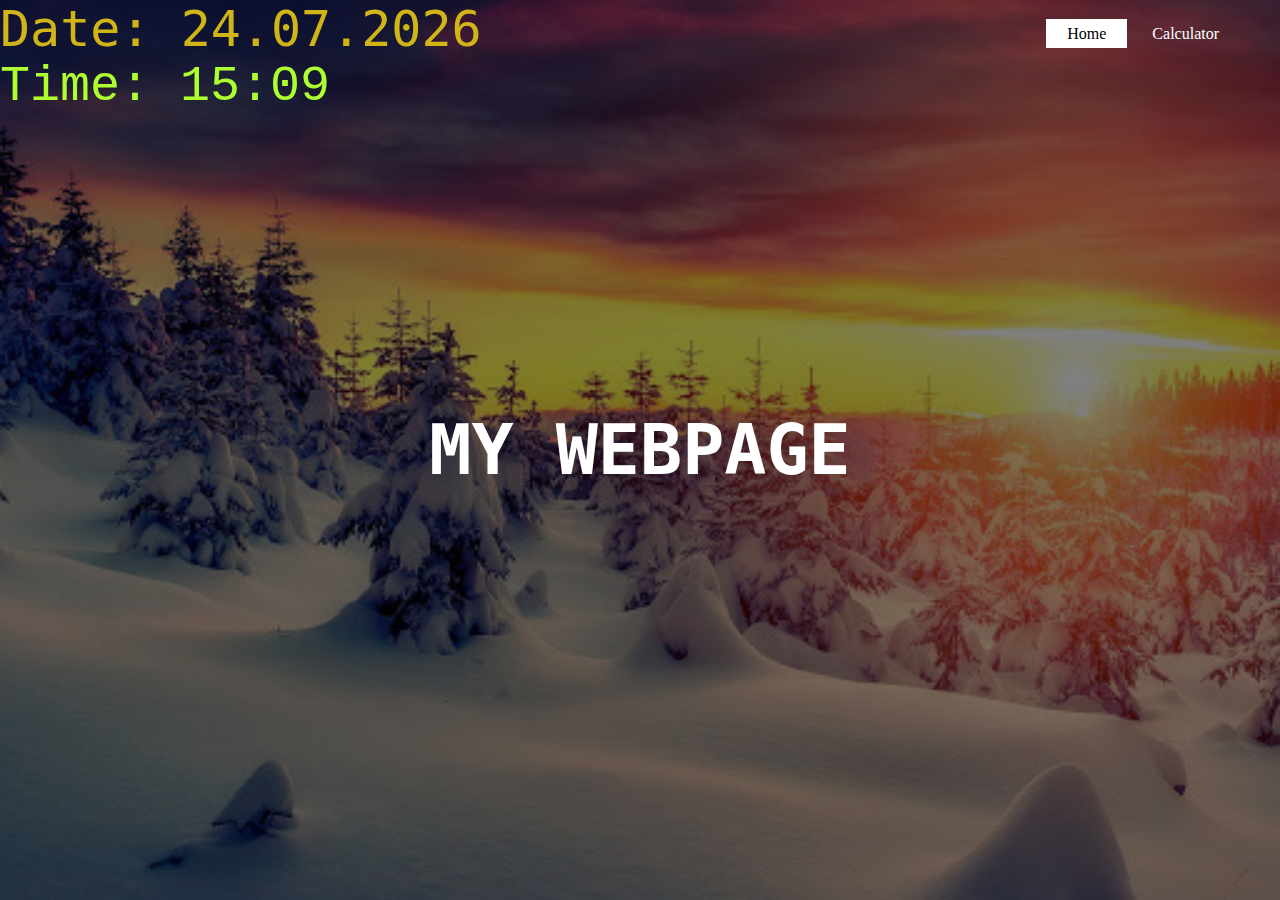
<file: index.html>
<!DOCTYPE html>
<html>
<head>
    <title>MY WEBPAGE</title>
    <link rel="stylesheet" type="text/css" href="style.css">
    <div style="background-image: url('2.jpg'); background-size: cover">
</head>
<body >
    <header>
    
        <div class="main">
            <ul>
                <li class="active"><a href="#">Home</a></li>
                <li><a href="web_calci.html">Calculator</a><li>
            </ul>
        </div>
        <div class="date"><p>Date: <span id="date"></span></p>
            <div class="time"><p>Time: <span id="time"></span></p></div>
            <script>
                var dt = new Date();
                document.getElementById("date").innerHTML = (("0"+dt.getDate()).slice(-2)) +"."+ (("0"+(dt.getMonth()+1)).slice(-2)) +"."+ (dt.getFullYear());
                document.getElementById("time").innerHTML = (("0"+dt.getHours()).slice(-2)) +":"+ (("0"+dt.getMinutes()).slice(-2));
            </script>
        <div class="title">
            <h1>MY WEBPAGE</h1>
        </div>
    </header>
</body>
</html>
</file>
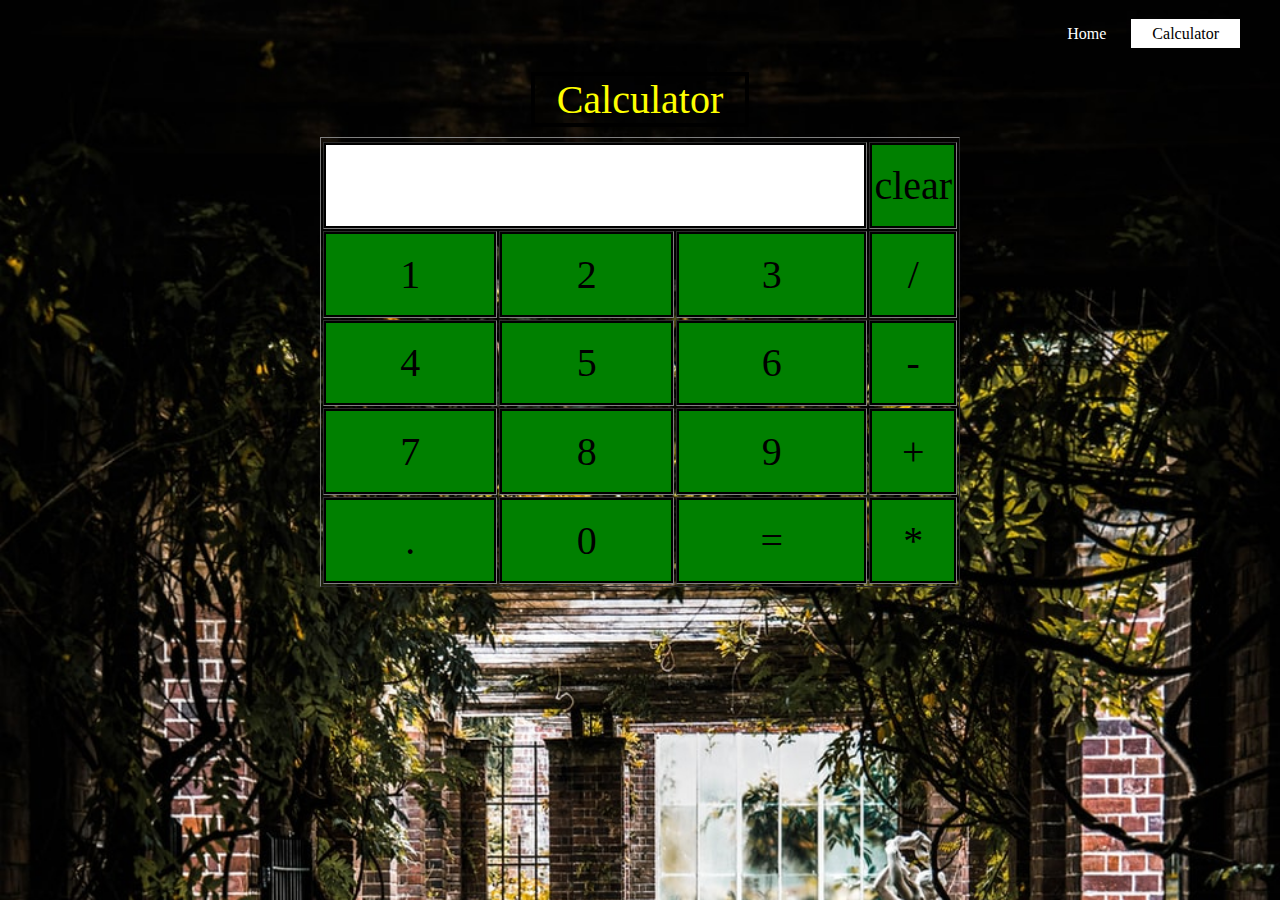
<file: calci.html>
<html>
<head>   
	<title>Calculator</title> 
	<header>
	<link rel="stylesheet" type="text/css" href="style2.css">
    	<div class="size" >
		<div class="main">
            <ul>
                <li ><a href="index.html">Home</a></li>
                <li class="active"><a href="calci.html">Calculator</a><li>
            </ul>
        </div>
	<script>
		//function that display value
		function dis(val)
		{
			document.getElementById("result").value+=val
		}
		
		//function that evaluates the digit and return result
		function solve()
		{
			let x = document.getElementById("result").value
			let y = eval(x)
			document.getElementById("result").value = y
		}
		
		//function that clear the display
		function clr()
		{
			document.getElementById("result").value = ""
		}
	</script>
	<!-- for styling -->
	<style>
		.title{
		margin-bottom: 10px;
		text-align:center;
		width: 210px;
		color:yellow;
		border: solid black 4px;
	
		font-size: 40px;
		font-family: 'Times New Roman', Times, serif;
		}

		input[type="button"]
		{
		background-color:green;
		color: black;
		border: solid black 2px;
		width:100%;
		height:100%;
		font-size: 40px;
		font-family: 'Times New Roman', Times, serif;
		}

		input[type="text"]
		{
		background-color:white;
		border: solid black 2px;
		width:100%;
		height:100%;
		font-size: 40px;
		}
	</style>
</head>
<!-- create table -->
<body ><center>
	<br><br><br><br>
	<table border="1">
		<tr>
		<div class = title >Calculator</div>
	    </tr>
		<tr>
			<td colspan="3"><input type="text" id="result"/></td>
			<!-- clr() function will call clr to clear all value -->
			<td><input type="button" value="clear" onclick="clr()"/> </td>
		</tr>
		<tr>
			<!-- create button and assign value to each button -->
			<!-- dis("1") will call function dis to display value -->
			<td><input type="button" value="1" onclick="dis('1')"/> </td>
			<td><input type="button" value="2" onclick="dis('2')"/> </td>
			<td><input type="button" value="3" onclick="dis('3')"/> </td>
			<td><input type="button" value="/" onclick="dis('/')"/> </td>
		</tr>
		<tr>
			<td><input type="button" value="4" onclick="dis('4')"/> </td>
			<td><input type="button" value="5" onclick="dis('5')"/> </td>
			<td><input type="button" value="6" onclick="dis('6')"/> </td>
			<td><input type="button" value="-" onclick="dis('-')"/> </td>
		</tr>
		<tr>
			<td><input type="button" value="7" onclick="dis('7')"/> </td>
			<td><input type="button" value="8" onclick="dis('8')"/> </td>
			<td><input type="button" value="9" onclick="dis('9')"/> </td>
			<td><input type="button" value="+" onclick="dis('+')"/> </td>
		</tr>
		<tr>
			<td><input type="button" value="." onclick="dis('.')"/> </td>
			<td><input type="button" value="0" onclick="dis('0')"/> </td>
			<!-- solve function call function solve to evaluate value -->
			<td><input type="button" value="=" onclick="solve()"/> </td>
			<td><input type="button" value="*" onclick="dis('*')"/> </td>
		</tr></header>
	</table>
</body>
</html>
</file>
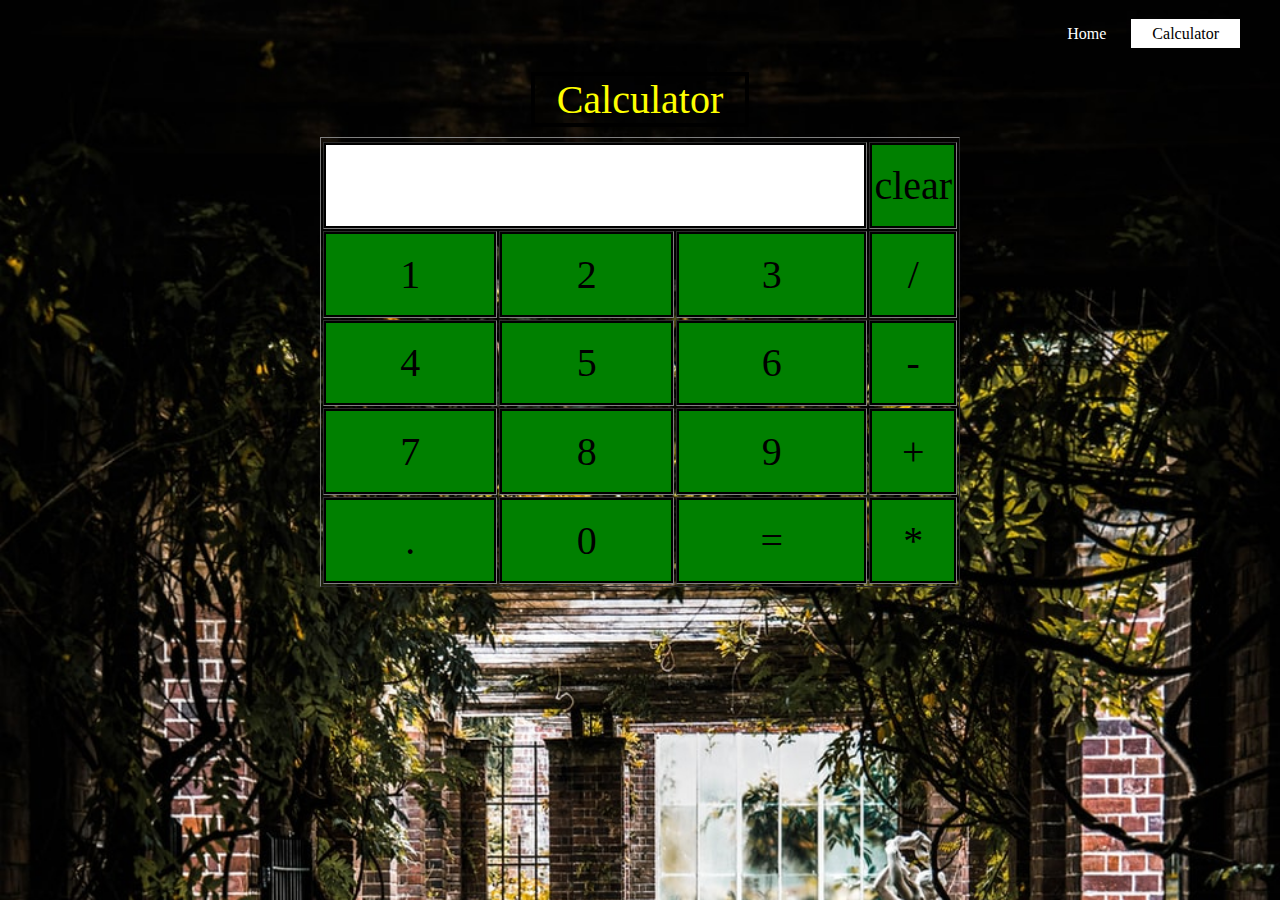
<file: web_calci.html>
<html>
<head>   
	<title>Calculator</title> 
	<header>
	<link rel="stylesheet" type="text/css" href="style2.css">
    	<div class="size" >
		<div class="main">
            <ul>
                <li ><a href="index.html">Home</a></li>
                <li class="active"><a href="#">Calculator</a><li>
            </ul>
        </div>
	<script>
		//function that display value
		function dis(val)
		{
			document.getElementById("result").value+=val
		}
		
		//function that evaluates the digit and return result
		function solve()
		{
			let x = document.getElementById("result").value
			let y = eval(x)
			document.getElementById("result").value = y
		}
		
		//function that clear the display
		function clr()
		{
			document.getElementById("result").value = ""
		}
	</script>
	<!-- for styling -->
	<style>
		.title{
		margin-bottom: 10px;
		text-align:center;
		width: 210px;
		color:yellow;
		border: solid black 4px;
	
		font-size: 40px;
		font-family: 'Times New Roman', Times, serif;
		}

		input[type="button"]
		{
		background-color:green;
		color: black;
		border: solid black 2px;
		width:100%;
		height:100%;
		font-size: 40px;
		font-family: 'Times New Roman', Times, serif;
		}

		input[type="text"]
		{
		background-color:white;
		border: solid black 2px;
		width:100%;
		height:100%;
		font-size: 40px;
		}
	</style>
</head>
<!-- create table -->
<body ><center>
	<br><br><br><br>
	<table border="1">
		<tr>
		<div class = title >Calculator</div>
	    </tr>
		<tr>
			<td colspan="3"><input type="text" id="result"/></td>
			<!-- clr() function will call clr to clear all value -->
			<td><input type="button" value="clear" onclick="clr()"/> </td>
		</tr>
		<tr>
			<!-- create button and assign value to each button -->
			<!-- dis("1") will call function dis to display value -->
			<td><input type="button" value="1" onclick="dis('1')"/> </td>
			<td><input type="button" value="2" onclick="dis('2')"/> </td>
			<td><input type="button" value="3" onclick="dis('3')"/> </td>
			<td><input type="button" value="/" onclick="dis('/')"/> </td>
		</tr>
		<tr>
			<td><input type="button" value="4" onclick="dis('4')"/> </td>
			<td><input type="button" value="5" onclick="dis('5')"/> </td>
			<td><input type="button" value="6" onclick="dis('6')"/> </td>
			<td><input type="button" value="-" onclick="dis('-')"/> </td>
		</tr>
		<tr>
			<td><input type="button" value="7" onclick="dis('7')"/> </td>
			<td><input type="button" value="8" onclick="dis('8')"/> </td>
			<td><input type="button" value="9" onclick="dis('9')"/> </td>
			<td><input type="button" value="+" onclick="dis('+')"/> </td>
		</tr>
		<tr>
			<td><input type="button" value="." onclick="dis('.')"/> </td>
			<td><input type="button" value="0" onclick="dis('0')"/> </td>
			<!-- solve function call function solve to evaluate value -->
			<td><input type="button" value="=" onclick="solve()"/> </td>
			<td><input type="button" value="*" onclick="dis('*')"/> </td>
		</tr></header>
	</table>
</body>
</html>
</file>
<file: style.css>
*{
    margin: 0;
    padding: 0;
    
}

header{
    background-image:linear-gradient(rgba(0,0,0,0.5),rgba(0,0,0,0.5)), url(2.jpg);
    height: 100vh;
    background-size: cover;
    background-position: center;
}

ul{
    float: right;
    list-style-type: none;
    margin-top: 25px; 
    font-family: fantasy;
}

ul li{
    display: inline-block;
}

ul li a{
    text-decoration: none;
    color: #fff;
    padding: 5px 20px;
    border: 1px solid transparent;
    transition: 0.6s ease;
}

ul li a:hover{
    background-color: #fff;
    color: #000;
}

 ul li.active a{
     background-color: #fff;
     color: #000;
 }

.main{
    max-width: 1200px;
    margin: auto;
}

.title{
    position: absolute;
    top: 50%;
    left: 50%;
    transform: translate(-50%,-50%);
}

.title h1{
    color: #fff;
    font-size: 70px;
}
.time{
    color: greenyellow;
    font-size: 50px;
    font-family: 'Courier New', Courier, monospace;
}
.date{
    color: rgb(209, 181, 22);
    font-size: 50px;
    font-family: monospace;
}
</file>
<file: style2.css>
*{
    margin: 0;
    padding: 0;
    
}

header{
    background-image:linear-gradient(rgba(0,0,0,0.5),rgba(0,0,0,0.5)), url(2.jpg);
    height: 100vh;
    background-size: cover;
    background-position: center;
}
.size{
    background-image:linear-gradient(rgba(0,0,0,0.5),rgba(0,0,0,0.5)), url(1.jpg);
    background-image: url('1.jpg');
    background-size: cover;
    height: 100vh;
}
ul{
    float: right;
    list-style-type: none;
    margin-top: 25px; 
    font-family: fantasy;
}

ul li{
    display: inline-block;
}

ul li a{
    text-decoration: none;
    color: #fff;
    padding: 5px 20px;
    border: 1px solid transparent;
    transition: 0.6s ease;
}

ul li a:hover{
    background-color: #fff;
    color: #000;
}

 ul li.active a{
     background-color: #fff;
     color: #000;
 }
 .main{
    max-width: 1200px;
    margin: auto;
}
table {
    width: 50%;
    height: 50%;
  }
  .button {
    background-color: #4CAF50; /* Green */
    border: none;
    color: white;
    padding: 15px 32px;
    text-align: center;
    text-decoration: none;
    display: inline-block;
    font-size: 16px;
  }
</file>
